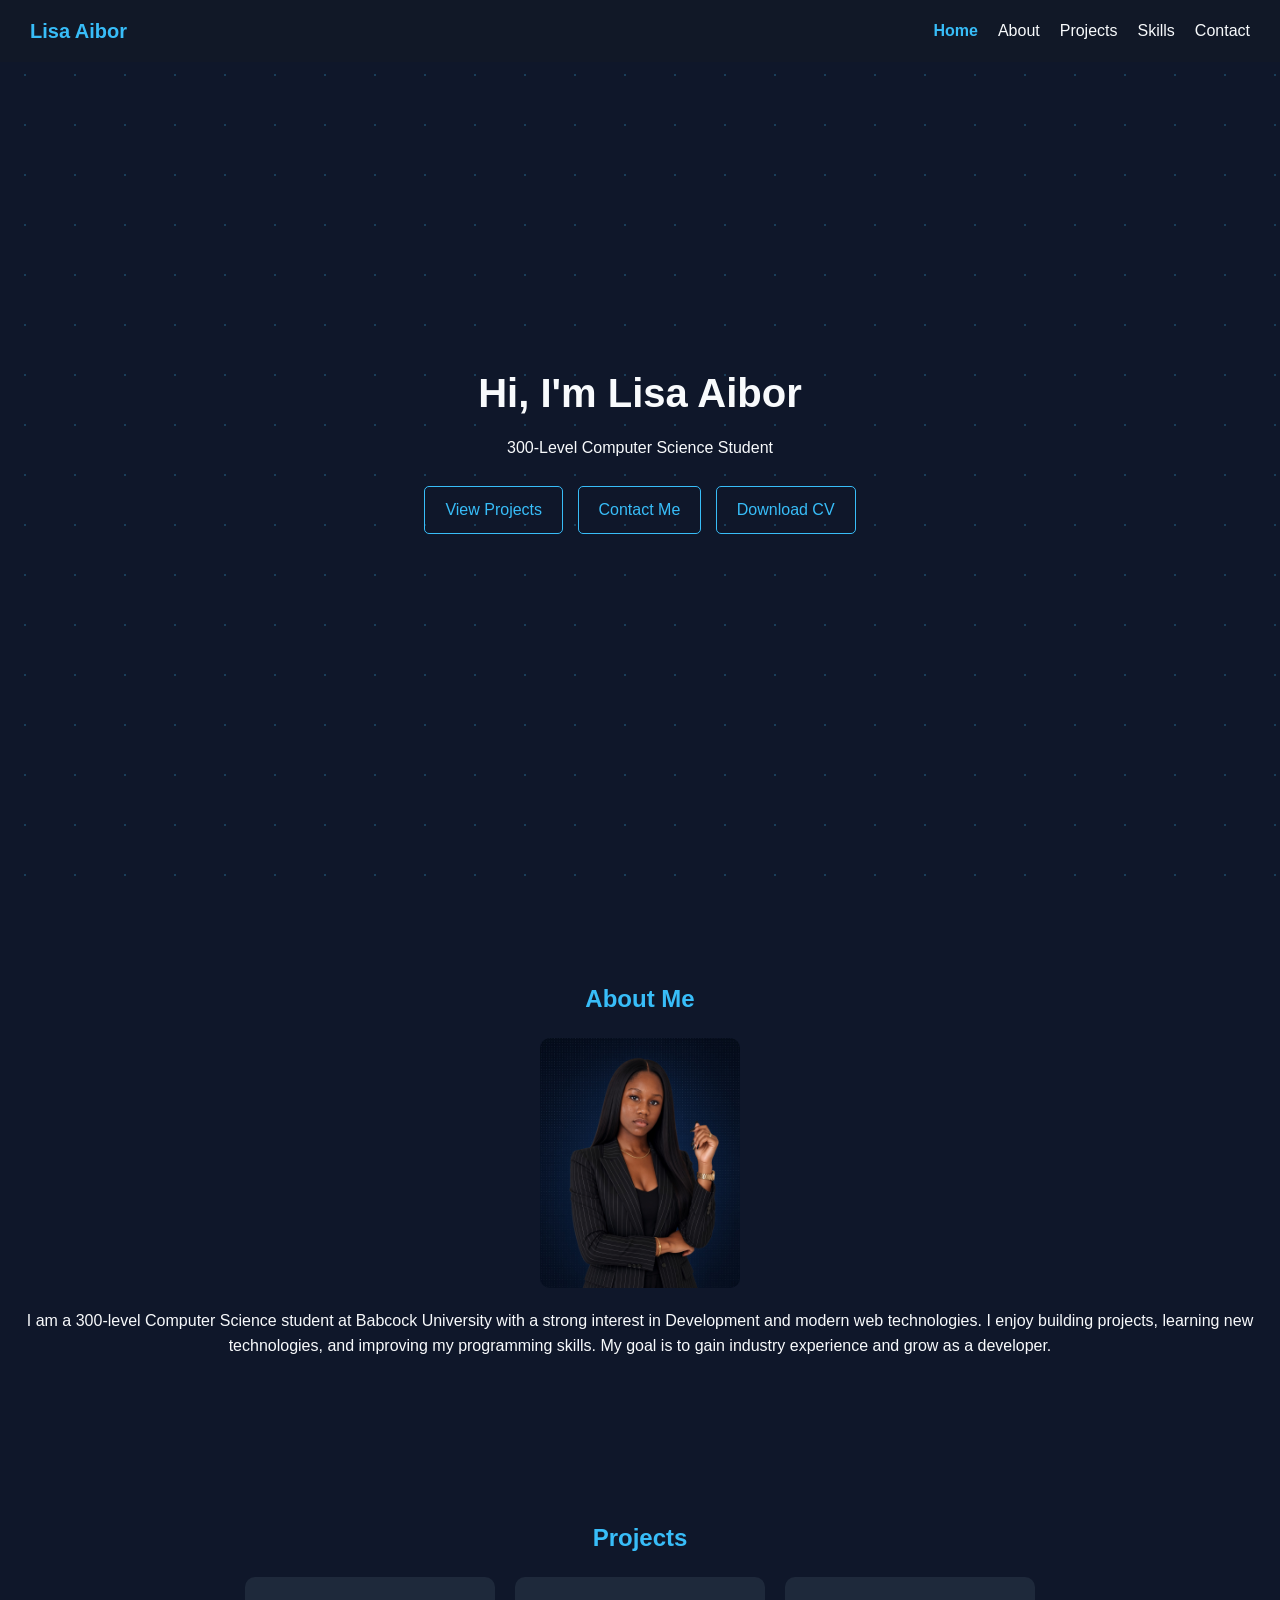
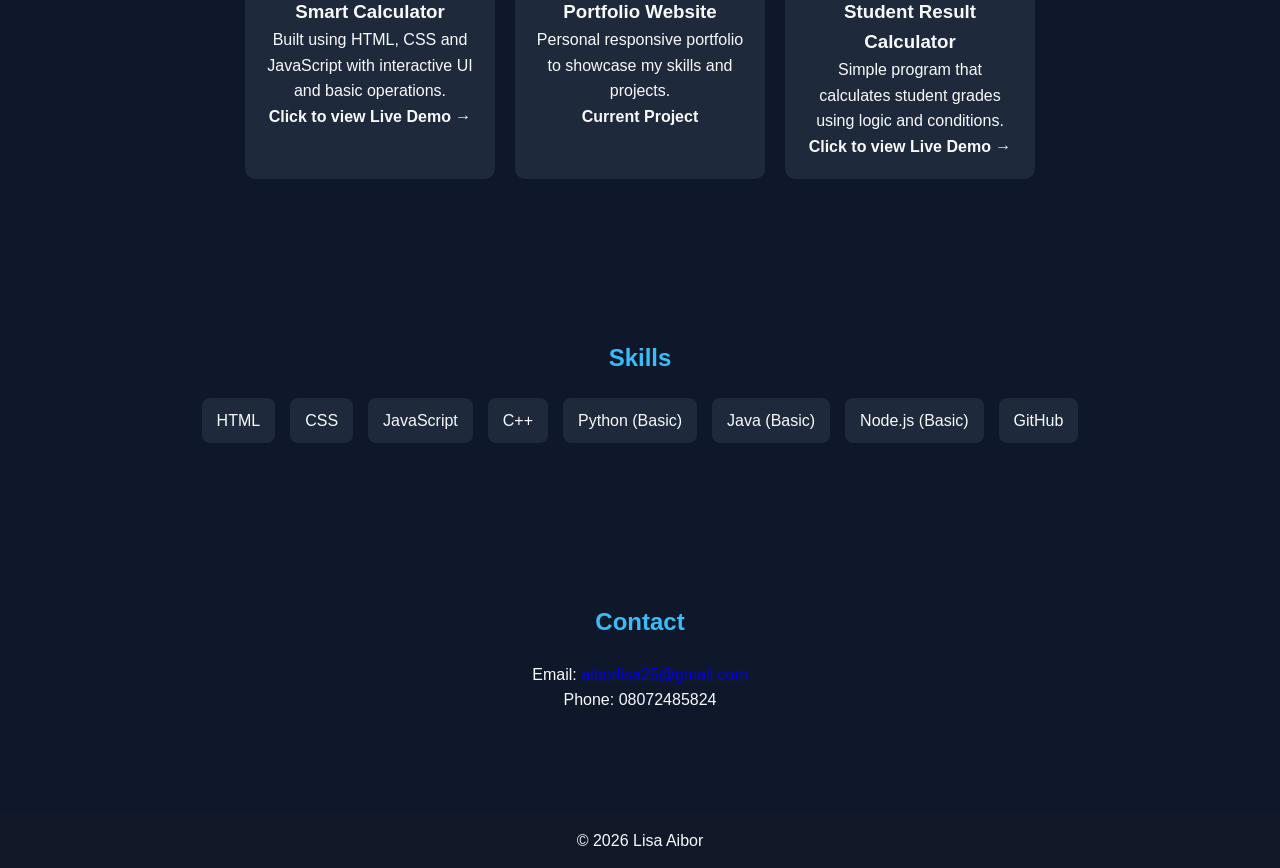
<file: index.html>
<!DOCTYPE html>
<html lang="en">
<head>
    <meta charset="UTF-8">
    <meta name="viewport" content="width=device-width, initial-scale=1.0">
    <title>Lisa Aibor | Portfolio</title>
    <link rel="stylesheet" href="portfolio.css">
</head>
<body>
    <div class="particles"></div>

    <header>
        <nav>
            <div class="logo">Lisa Aibor</div>
            <ul class="nav-links">
                <li><a href="#home">Home</a></li>
                <li><a href="#about">About</a></li>
                <li><a href="#projects">Projects</a></li>
                <li><a href="#skills">Skills</a></li>
                <li><a href="#contact">Contact</a></li>
            </ul>
            <div class="hamburger" id="hamburger">
                <span></span>
                <span></span>
                <span></span>
            </div>
        </nav>
    </header>

    <section id="home">
        <div class="hero">
            <h1>Hi, I'm Lisa Aibor</h1>
            <p>300-Level Computer Science Student</p>
            <a href="#projects" class="btn ">View Projects</a>
            <a href="#contact" class="btn ">Contact Me</a>
            <a href="Lisa_Aibor_CV.pdf" download class="btn ">Download CV</a>
        </div>
    </section>

    <section id="about">
        <h2>About Me</h2>
        <div class="about-container">
            <img src="Girl.jpg" alt="profile">
            <p>I am a 300-level Computer Science student at Babcock University with a strong interest in Development and modern web technologies. I enjoy building projects, learning new technologies, and improving my programming skills. My goal is to gain industry experience and grow as a developer.</p>
        </div>
    </section>

    <section id="projects">
        <h2>Projects</h2>
        <div class="project-container">
            <a href="../Calculator/calc.html" class="card">
                <h3>Smart Calculator</h3>
                <p>Built using HTML, CSS and JavaScript with interactive UI and basic operations.</p>
                <p><b>Click to view Live Demo →</b></p>
            </a>
            <a href="portfolio.html" class="card">
                <h3>Portfolio Website</h3>
                <p>Personal responsive portfolio to showcase my skills and projects.</p>
                <p><b>Current Project</b></p>
            </a>
            <a href="../ResultSystem/resultcalc.html" class="card">
                <h3>Student Result Calculator</h3>
                <p>Simple program that calculates student grades using logic and conditions.</p>
                <p><b>Click to view Live Demo →</b></p>
            </a>
        </div>
    </section>

    <section id="skills">
        <h2>Skills</h2>
        <ul class="skills">
            <li>HTML</li>
            <li>CSS</li>
            <li>JavaScript</li>
            <li>C++</li>
            <li>Python (Basic)</li>
            <li>Java (Basic)</li>
            <li>Node.js (Basic)</li>
            <li>GitHub</li>
        </ul>
    </section>

    <section id="contact">
        <h2>Contact</h2>
        <p>Email: <a href="mailto:aiborlisa25@gmail.com">aiborlisa25@gmail.com</a></p>
        <p>Phone: 08072485824</p>
    </section>

    <footer>
        <p>© 2026 Lisa Aibor</p>
    </footer>
    <script src="portfolio.js"></script>
</body>
</html>
</file>
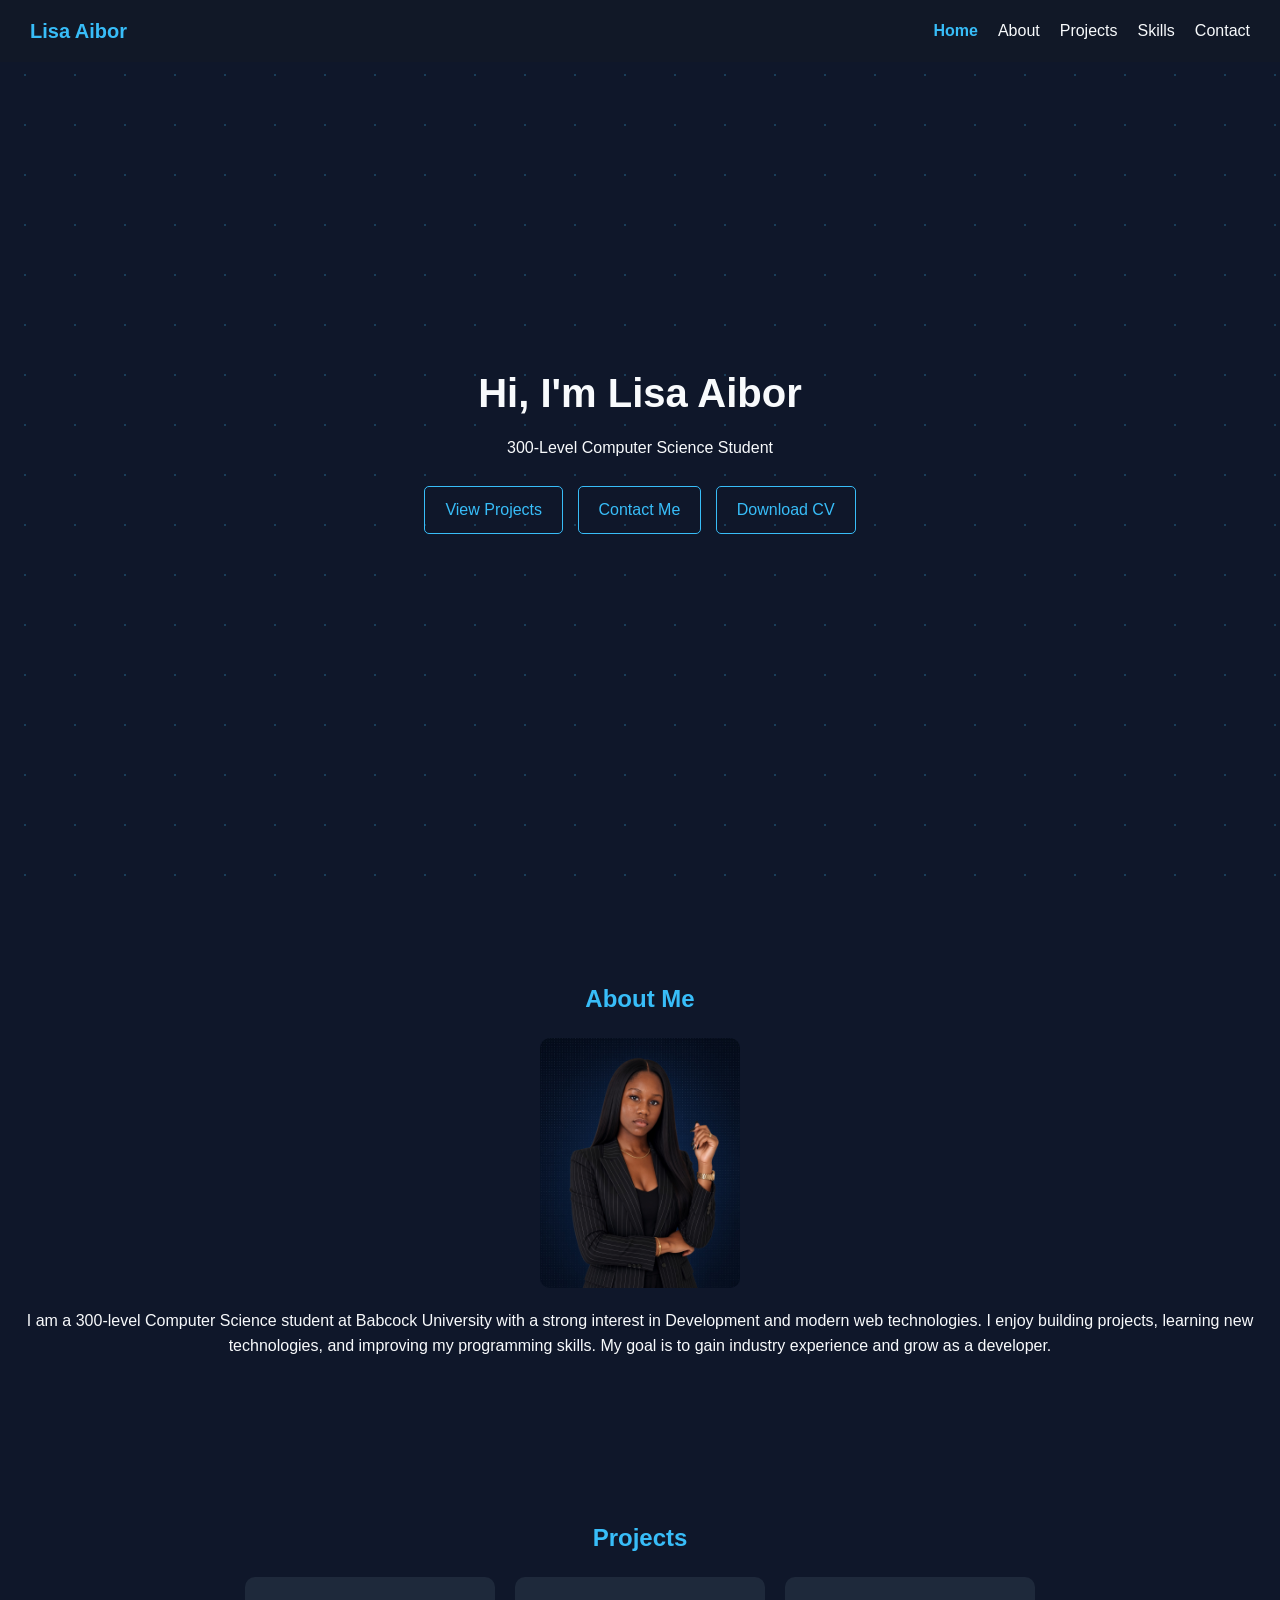
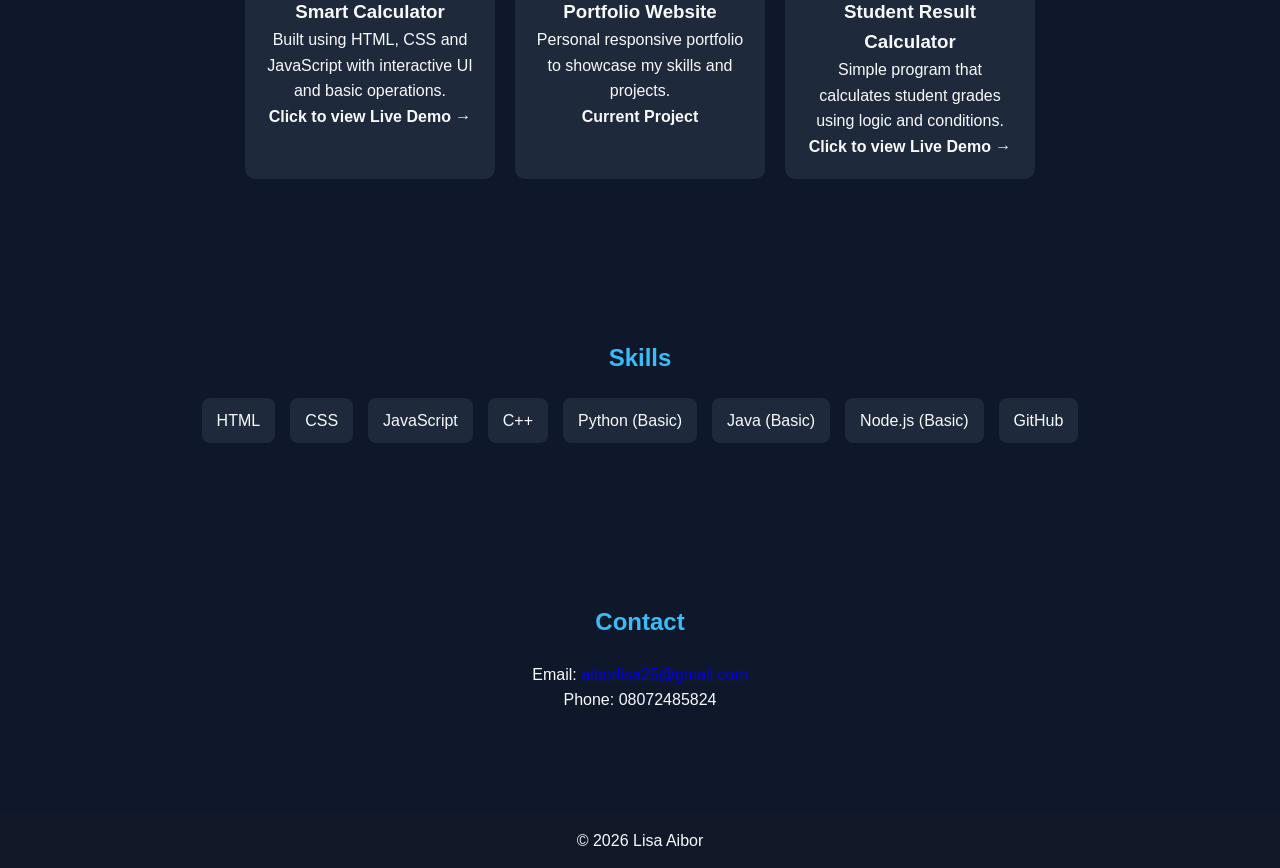
<file: portfolio.html>
<!DOCTYPE html>
<html lang="en">
<head>
    <meta charset="UTF-8">
    <meta name="viewport" content="width=device-width, initial-scale=1.0">
    <title>Lisa Aibor | Portfolio</title>
    <link rel="stylesheet" href="portfolio.css">
</head>
<body>
    <div class="particles"></div>

    <header>
        <nav>
            <div class="logo">Lisa Aibor</div>
            <ul class="nav-links">
                <li><a href="#home">Home</a></li>
                <li><a href="#about">About</a></li>
                <li><a href="#projects">Projects</a></li>
                <li><a href="#skills">Skills</a></li>
                <li><a href="#contact">Contact</a></li>
            </ul>
            <div class="hamburger" id="hamburger">
                <span></span>
                <span></span>
                <span></span>
            </div>
        </nav>
    </header>

    <section id="home">
        <div class="hero">
            <h1>Hi, I'm Lisa Aibor</h1>
            <p>300-Level Computer Science Student</p>
            <a href="#projects" class="btn ">View Projects</a>
            <a href="#contact" class="btn ">Contact Me</a>
            <a href="Lisa_Aibor_CV.pdf" download class="btn ">Download CV</a>
        </div>
    </section>

    <section id="about">
        <h2>About Me</h2>
        <div class="about-container">
            <img src="Girl.jpg" alt="profile">
            <p>I am a 300-level Computer Science student at Babcock University with a strong interest in Development and modern web technologies. I enjoy building projects, learning new technologies, and improving my programming skills. My goal is to gain industry experience and grow as a developer.</p>
        </div>
    </section>

    <section id="projects">
        <h2>Projects</h2>
        <div class="project-container">
            <a href="../Calculator/calc.html" class="card">
                <h3>Smart Calculator</h3>
                <p>Built using HTML, CSS and JavaScript with interactive UI and basic operations.</p>
                <p><b>Click to view Live Demo →</b></p>
            </a>
            <a href="portfolio.html" class="card">
                <h3>Portfolio Website</h3>
                <p>Personal responsive portfolio to showcase my skills and projects.</p>
                <p><b>Current Project</b></p>
            </a>
            <a href="../ResultSystem/resultcalc.html" class="card">
                <h3>Student Result Calculator</h3>
                <p>Simple program that calculates student grades using logic and conditions.</p>
                <p><b>Click to view Live Demo →</b></p>
            </a>
        </div>
    </section>

    <section id="skills">
        <h2>Skills</h2>
        <ul class="skills">
            <li>HTML</li>
            <li>CSS</li>
            <li>JavaScript</li>
            <li>C++</li>
            <li>Python (Basic)</li>
            <li>Java (Basic)</li>
            <li>Node.js (Basic)</li>
            <li>GitHub</li>
        </ul>
    </section>

    <section id="contact">
        <h2>Contact</h2>
        <p>Email: <a href="mailto:aiborlisa25@gmail.com">aiborlisa25@gmail.com</a></p>
        <p>Phone: 08072485824</p>
    </section>

    <footer>
        <p>© 2026 Lisa Aibor</p>
    </footer>
    <script src="portfolio.js"></script>
</body>
</html>
</file>
<file: portfolio.css>
*{
margin:0;
padding:0;
box-sizing:border-box;
font-family:Arial,sans-serif;
}

body{
background:#0f172a;
color:#f8fafc;
line-height:1.6;
}

header{
background:#111827;
padding:15px 30px;
position:fixed;
width:100%;
top:0;
z-index:1000;
}

nav{
display:flex;
justify-content:space-between;
align-items:center;
}

.logo{
font-size:20px;
font-weight:bold;
color:#38bdf8;
}

.nav-links{
list-style:none;
display:flex;
gap:20px;
}

.nav-links a{
text-decoration:none;
color:#f8fafc;
transition:0.3s;
}

.nav-links a:hover{
color:#38bdf8;
}

#home{
height:100vh;
display:flex;
justify-content:center;
align-items:center;
text-align:center;
}

.hero h1{
font-size:40px;
animation:fadeDown 1s ease-in-out;
}

.hero p{
margin:10px 0 20px;
animation:fadeUp 1.2s ease-in-out;
}

.btn{
padding:10px 20px;
text-decoration:none;
margin:5px;
border-radius:5px;
background:transparent;
border:1px solid #38bdf8;
color:#38bdf8;
transition:0.3s ease;
display:inline-block;
}

.btn:hover{
background:#38bdf8;
color:#000;
transform:translateY(-8px);
}

section{
padding:80px 20px;
text-align:center;
}

h2{
margin-bottom:20px;
color:#38bdf8;
}

.about-container{
display:flex;
gap:20px;
align-items:center;
justify-content:center;
flex-wrap:wrap;
}

.about-container img{
width:200px;
border-radius:10px;
}

.project-container{
display:flex;
gap:20px;
justify-content:center;
flex-wrap:wrap;
}

.card{
background:#1e293b;
padding:20px;
width:250px;
border-radius:10px;
transition:0.3s;
text-decoration:none;
color:#f8fafc;
display:block;
cursor:pointer;
}

.card:hover{
transform:translateY(-8px);
box-shadow:0 10px 20px rgba(56,189,248,0.3);
}

.skills{
display:flex;
gap:15px;
justify-content:center;
flex-wrap:wrap;
list-style:none;
}

.skills li{
background:#1e293b;
padding:10px 15px;
border-radius:8px;
}

footer{
background:#111827;
text-align:center;
padding:15px;
margin-top:20px;
}

/* =========================
HAMBURGER MENU
========================= */

.hamburger{
display:none;
flex-direction:column;
cursor:pointer;
gap:5px;
}

.hamburger span{
width:25px;
height:3px;
background:#f8fafc;
transition:0.3s;
}

/* MOBILE MENU */
@media(max-width:768px){

.nav-links{
position:absolute;
top:70px;
right:0;
background:#111827;
flex-direction:column;
width:200px;
max-height:0;
overflow:hidden;
transition:0.3s ease;
display:flex;
border-radius:10px;
}

.nav-links.active{
max-height:300px;
padding:20px;
}

.hamburger{
display:flex;
}

}

/* ACTIVE LINK */
.nav-links a.active{
color:#38bdf8;
font-weight:bold;
}

/* ANIMATIONS */
@keyframes fadeDown{
from{opacity:0;transform:translateY(-30px);}
to{opacity:1;transform:translateY(0);}
}

@keyframes fadeUp{
from{opacity:0;transform:translateY(30px);}
to{opacity:1;transform:translateY(0);}
}

/* PARTICLES BACKGROUND */
.particles{
position:fixed;
top:0;
left:0;
width:100%;
height:100%;
z-index:-1;
overflow:hidden;
background:#0f172a;
}

.particles::before,
.particles::after{
content:"";
position:absolute;
width:200%;
height:200%;
background-image:radial-gradient(#38bdf8 1px,transparent 1px);
background-size:50px 50px;
animation:moveParticles 20s linear infinite;
opacity:0.15;
}

.particles::after{
animation-duration:40s;
opacity:0.1;
}

@keyframes moveParticles{
from{transform:translate(0,0);}
to{transform:translate(-200px,-200px);}
}
</file>
